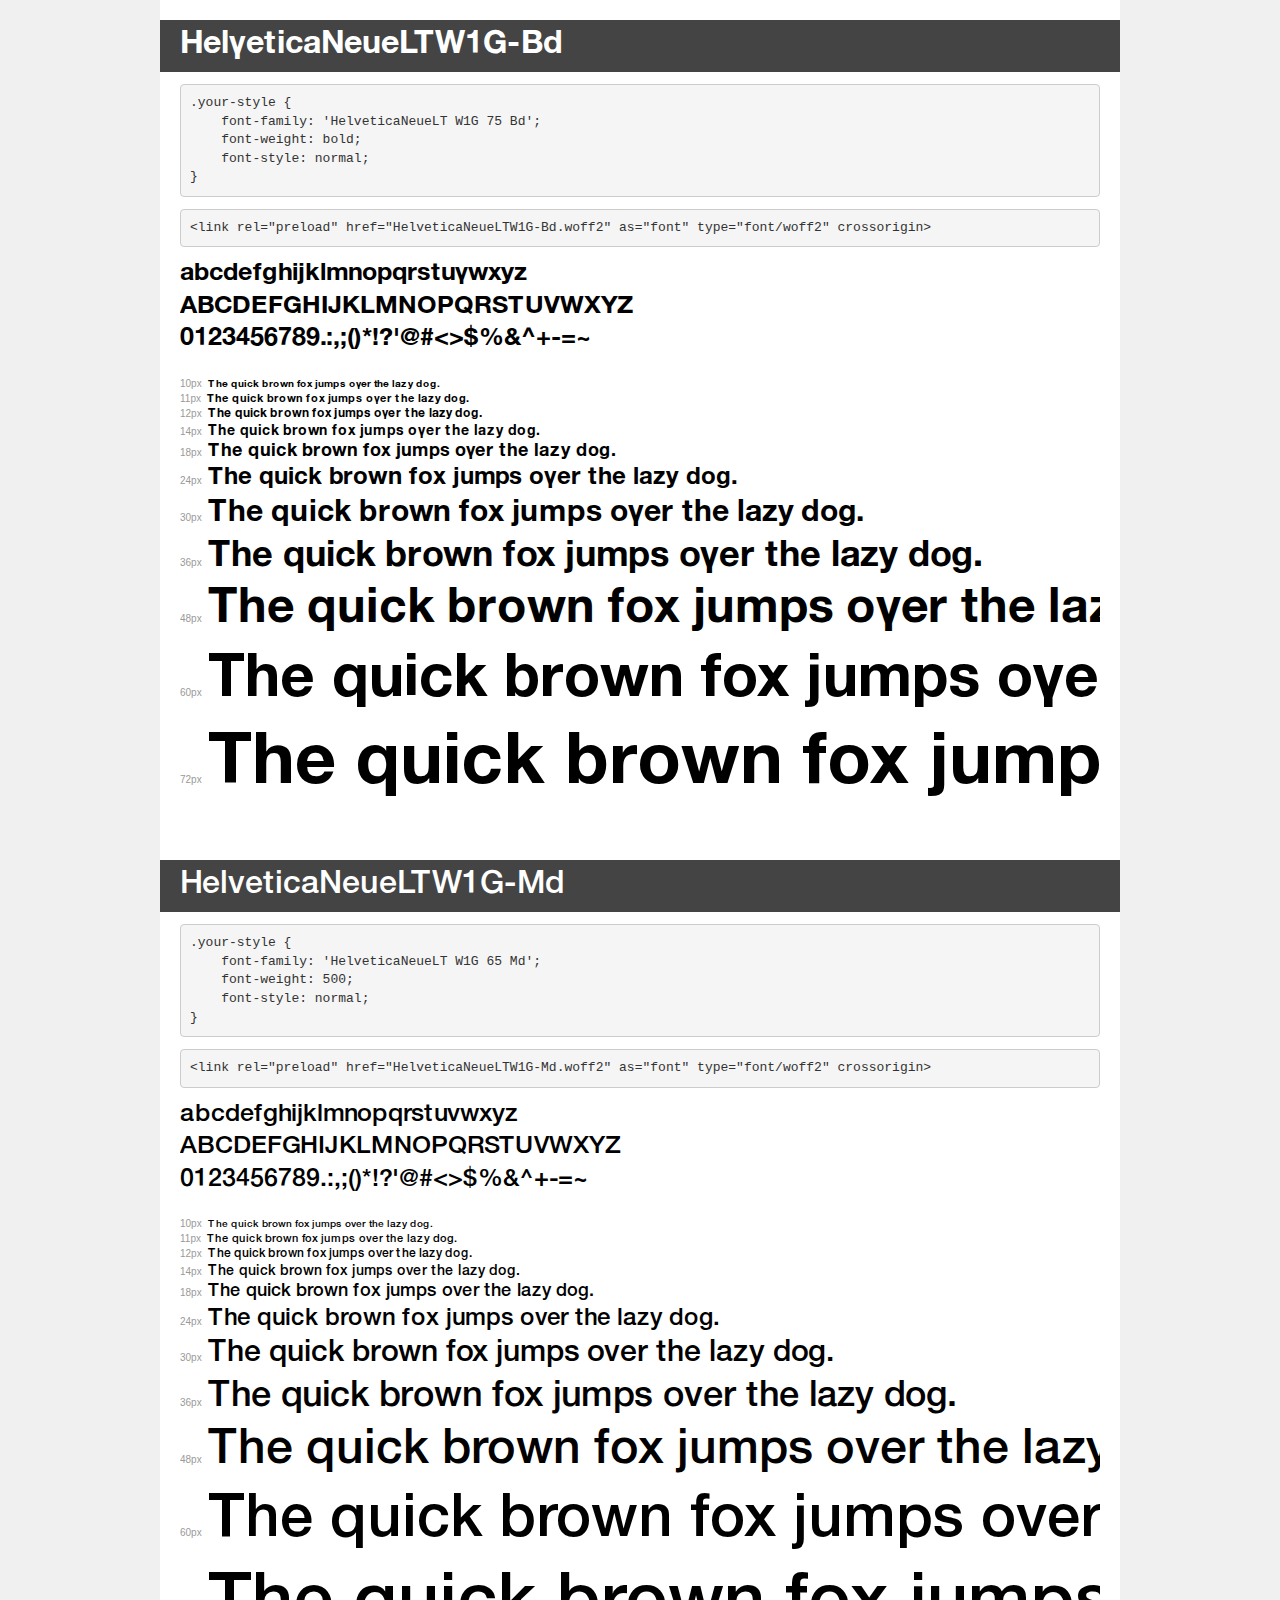
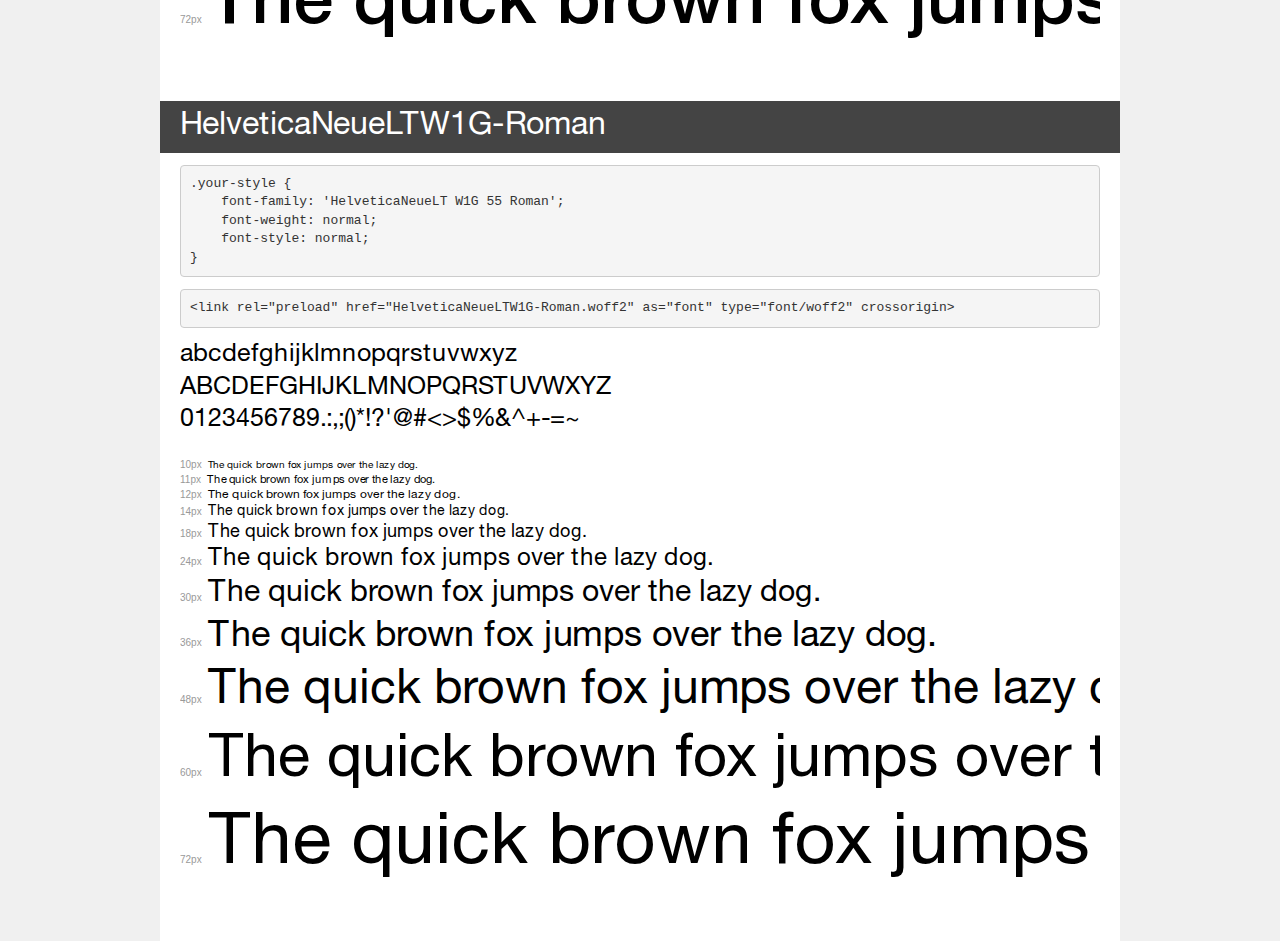
<file: fonts/demo.html>
<!DOCTYPE html>
<html lang="en">
<head>
    <meta charset="utf-8">
    <meta http-equiv="X-UA-Compatible" content="IE=edge">
    <meta name="viewport" content="width=device-width, initial-scale=1">
    <meta name="robots" content="noindex, noarchive">
    <meta name="format-detection" content="telephone=no">
    <title>Transfonter demo</title>
    <link href="stylesheet.css" rel="stylesheet">
    <style>
        /*
        http://meyerweb.com/eric/tools/css/reset/
        v2.0 | 20110126
        License: none (public domain)
        */
        html, body, div, span, applet, object, iframe,
        h1, h2, h3, h4, h5, h6, p, blockquote, pre,
        a, abbr, acronym, address, big, cite, code,
        del, dfn, em, img, ins, kbd, q, s, samp,
        small, strike, strong, sub, sup, tt, var,
        b, u, i, center,
        dl, dt, dd, ol, ul, li,
        fieldset, form, label, legend,
        table, caption, tbody, tfoot, thead, tr, th, td,
        article, aside, canvas, details, embed,
        figure, figcaption, footer, header, hgroup,
        menu, nav, output, ruby, section, summary,
        time, mark, audio, video {
            margin: 0;
            padding: 0;
            border: 0;
            font-size: 100%;
            font: inherit;
            vertical-align: baseline;
        }
        /* HTML5 display-role reset for older browsers */
        article, aside, details, figcaption, figure,
        footer, header, hgroup, menu, nav, section {
            display: block;
        }
        body {
            line-height: 1;
        }
        ol, ul {
            list-style: none;
        }
        blockquote, q {
            quotes: none;
        }
        blockquote:before, blockquote:after,
        q:before, q:after {
            content: '';
            content: none;
        }
        table {
            border-collapse: collapse;
            border-spacing: 0;
        }
        /* demo styles */
        body {
            background: #f0f0f0;
            color: #000;
        }
        .page {
            background: #fff;
            width: 920px;
            margin: 0 auto;
            padding: 20px 20px 0 20px;
            overflow: hidden;
        }
        .font-container {
            overflow-x: auto;
            overflow-y: hidden;
            margin-bottom: 40px;
            line-height: 1.3;
            white-space: nowrap;
            padding-bottom: 5px;
        }
        h1 {
            position: relative;
            background: #444;
            font-size: 32px;
            color: #fff;
            padding: 10px 20px;
            margin: 0 -20px 12px -20px;
        }
        .letters {
            font-size: 25px;
            margin-bottom: 20px;
        }
        .s10:before {
            content: '10px';
        }
        .s11:before {
            content: '11px';
        }
        .s12:before {
            content: '12px';
        }
        .s14:before {
            content: '14px';
        }
        .s18:before {
            content: '18px';
        }
        .s24:before {
            content: '24px';
        }
        .s30:before {
            content: '30px';
        }
        .s36:before {
            content: '36px';
        }
        .s48:before {
            content: '48px';
        }
        .s60:before {
            content: '60px';
        }
        .s72:before {
            content: '72px';
        }
        .s10:before, .s11:before, .s12:before, .s14:before,
        .s18:before, .s24:before, .s30:before, .s36:before,
        .s48:before, .s60:before, .s72:before {
            font-family: Arial, sans-serif;
            font-size: 10px;
            font-weight: normal;
            font-style: normal;
            color: #999;
            padding-right: 6px;
        }
        pre {
            display: block;
            padding: 9px;
            margin: 0 0 12px;
            font-family: Monaco, Menlo, Consolas, "Courier New", monospace;
            font-size: 13px;
            line-height: 1.428571429;
            color: #333;
            font-weight: normal;
            font-style: normal;
            background-color: #f5f5f5;
            border: 1px solid #ccc;
            overflow-x: auto;
            border-radius: 4px;
        }
        /* responsive */
        @media (max-width: 959px) {
            .page {
                width: auto;
                margin: 0;
            }
        }
    </style>
</head>
<body>
<div class="page">
    <div class="demo">
        <h1 style="font-family: 'HelveticaNeueLT W1G 75 Bd'; font-weight: bold; font-style: normal;">HelveticaNeueLTW1G-Bd</h1>
        <pre title="Usage">.your-style {
    font-family: 'HelveticaNeueLT W1G 75 Bd';
    font-weight: bold;
    font-style: normal;
}</pre>
        <pre title="Preload (optional)">
&lt;link rel=&quot;preload&quot; href=&quot;HelveticaNeueLTW1G-Bd.woff2&quot; as=&quot;font&quot; type=&quot;font/woff2&quot; crossorigin&gt;</pre>
        <div class="font-container" style="font-family: 'HelveticaNeueLT W1G 75 Bd'; font-weight: bold; font-style: normal;">
            <p class="letters">
                abcdefghijklmnopqrstuvwxyz<br>
ABCDEFGHIJKLMNOPQRSTUVWXYZ<br>
                0123456789.:,;()*!?'@#&lt;&gt;$%&^+-=~
            </p>
            <p class="s10" style="font-size: 10px;">The quick brown fox jumps over the lazy dog.</p>
            <p class="s11" style="font-size: 11px;">The quick brown fox jumps over the lazy dog.</p>
            <p class="s12" style="font-size: 12px;">The quick brown fox jumps over the lazy dog.</p>
            <p class="s14" style="font-size: 14px;">The quick brown fox jumps over the lazy dog.</p>
            <p class="s18" style="font-size: 18px;">The quick brown fox jumps over the lazy dog.</p>
            <p class="s24" style="font-size: 24px;">The quick brown fox jumps over the lazy dog.</p>
            <p class="s30" style="font-size: 30px;">The quick brown fox jumps over the lazy dog.</p>
            <p class="s36" style="font-size: 36px;">The quick brown fox jumps over the lazy dog.</p>
            <p class="s48" style="font-size: 48px;">The quick brown fox jumps over the lazy dog.</p>
            <p class="s60" style="font-size: 60px;">The quick brown fox jumps over the lazy dog.</p>
            <p class="s72" style="font-size: 72px;">The quick brown fox jumps over the lazy dog.</p>
        </div>
    </div>

    <div class="demo">
        <h1 style="font-family: 'HelveticaNeueLT W1G 65 Md'; font-weight: 500; font-style: normal;">HelveticaNeueLTW1G-Md</h1>
        <pre title="Usage">.your-style {
    font-family: 'HelveticaNeueLT W1G 65 Md';
    font-weight: 500;
    font-style: normal;
}</pre>
        <pre title="Preload (optional)">
&lt;link rel=&quot;preload&quot; href=&quot;HelveticaNeueLTW1G-Md.woff2&quot; as=&quot;font&quot; type=&quot;font/woff2&quot; crossorigin&gt;</pre>
        <div class="font-container" style="font-family: 'HelveticaNeueLT W1G 65 Md'; font-weight: 500; font-style: normal;">
            <p class="letters">
                abcdefghijklmnopqrstuvwxyz<br>
ABCDEFGHIJKLMNOPQRSTUVWXYZ<br>
                0123456789.:,;()*!?'@#&lt;&gt;$%&^+-=~
            </p>
            <p class="s10" style="font-size: 10px;">The quick brown fox jumps over the lazy dog.</p>
            <p class="s11" style="font-size: 11px;">The quick brown fox jumps over the lazy dog.</p>
            <p class="s12" style="font-size: 12px;">The quick brown fox jumps over the lazy dog.</p>
            <p class="s14" style="font-size: 14px;">The quick brown fox jumps over the lazy dog.</p>
            <p class="s18" style="font-size: 18px;">The quick brown fox jumps over the lazy dog.</p>
            <p class="s24" style="font-size: 24px;">The quick brown fox jumps over the lazy dog.</p>
            <p class="s30" style="font-size: 30px;">The quick brown fox jumps over the lazy dog.</p>
            <p class="s36" style="font-size: 36px;">The quick brown fox jumps over the lazy dog.</p>
            <p class="s48" style="font-size: 48px;">The quick brown fox jumps over the lazy dog.</p>
            <p class="s60" style="font-size: 60px;">The quick brown fox jumps over the lazy dog.</p>
            <p class="s72" style="font-size: 72px;">The quick brown fox jumps over the lazy dog.</p>
        </div>
    </div>

    <div class="demo">
        <h1 style="font-family: 'HelveticaNeueLT W1G 55 Roman'; font-weight: normal; font-style: normal;">HelveticaNeueLTW1G-Roman</h1>
        <pre title="Usage">.your-style {
    font-family: 'HelveticaNeueLT W1G 55 Roman';
    font-weight: normal;
    font-style: normal;
}</pre>
        <pre title="Preload (optional)">
&lt;link rel=&quot;preload&quot; href=&quot;HelveticaNeueLTW1G-Roman.woff2&quot; as=&quot;font&quot; type=&quot;font/woff2&quot; crossorigin&gt;</pre>
        <div class="font-container" style="font-family: 'HelveticaNeueLT W1G 55 Roman'; font-weight: normal; font-style: normal;">
            <p class="letters">
                abcdefghijklmnopqrstuvwxyz<br>
ABCDEFGHIJKLMNOPQRSTUVWXYZ<br>
                0123456789.:,;()*!?'@#&lt;&gt;$%&^+-=~
            </p>
            <p class="s10" style="font-size: 10px;">The quick brown fox jumps over the lazy dog.</p>
            <p class="s11" style="font-size: 11px;">The quick brown fox jumps over the lazy dog.</p>
            <p class="s12" style="font-size: 12px;">The quick brown fox jumps over the lazy dog.</p>
            <p class="s14" style="font-size: 14px;">The quick brown fox jumps over the lazy dog.</p>
            <p class="s18" style="font-size: 18px;">The quick brown fox jumps over the lazy dog.</p>
            <p class="s24" style="font-size: 24px;">The quick brown fox jumps over the lazy dog.</p>
            <p class="s30" style="font-size: 30px;">The quick brown fox jumps over the lazy dog.</p>
            <p class="s36" style="font-size: 36px;">The quick brown fox jumps over the lazy dog.</p>
            <p class="s48" style="font-size: 48px;">The quick brown fox jumps over the lazy dog.</p>
            <p class="s60" style="font-size: 60px;">The quick brown fox jumps over the lazy dog.</p>
            <p class="s72" style="font-size: 72px;">The quick brown fox jumps over the lazy dog.</p>
        </div>
    </div>

</div>
</body>
</html>
</file>
<file: fonts/stylesheet.css>
@font-face {
    font-family: 'HelveticaNeueLT W1G 75 Bd';
    src: url('HelveticaNeueLTW1G-Bd.woff2') format('woff2'),
        url('HelveticaNeueLTW1G-Bd.woff') format('woff');
    font-weight: bold;
    font-style: normal;
    font-display: swap;
}

@font-face {
    font-family: 'HelveticaNeueLT W1G 65 Md';
    src: url('HelveticaNeueLTW1G-Md.woff2') format('woff2'),
        url('HelveticaNeueLTW1G-Md.woff') format('woff');
    font-weight: 500;
    font-style: normal;
    font-display: swap;
}

@font-face {
    font-family: 'HelveticaNeueLT W1G 55 Roman';
    src: url('HelveticaNeueLTW1G-Roman.woff2') format('woff2'),
        url('HelveticaNeueLTW1G-Roman.woff') format('woff');
    font-weight: normal;
    font-style: normal;
    font-display: swap;
}
</file>
